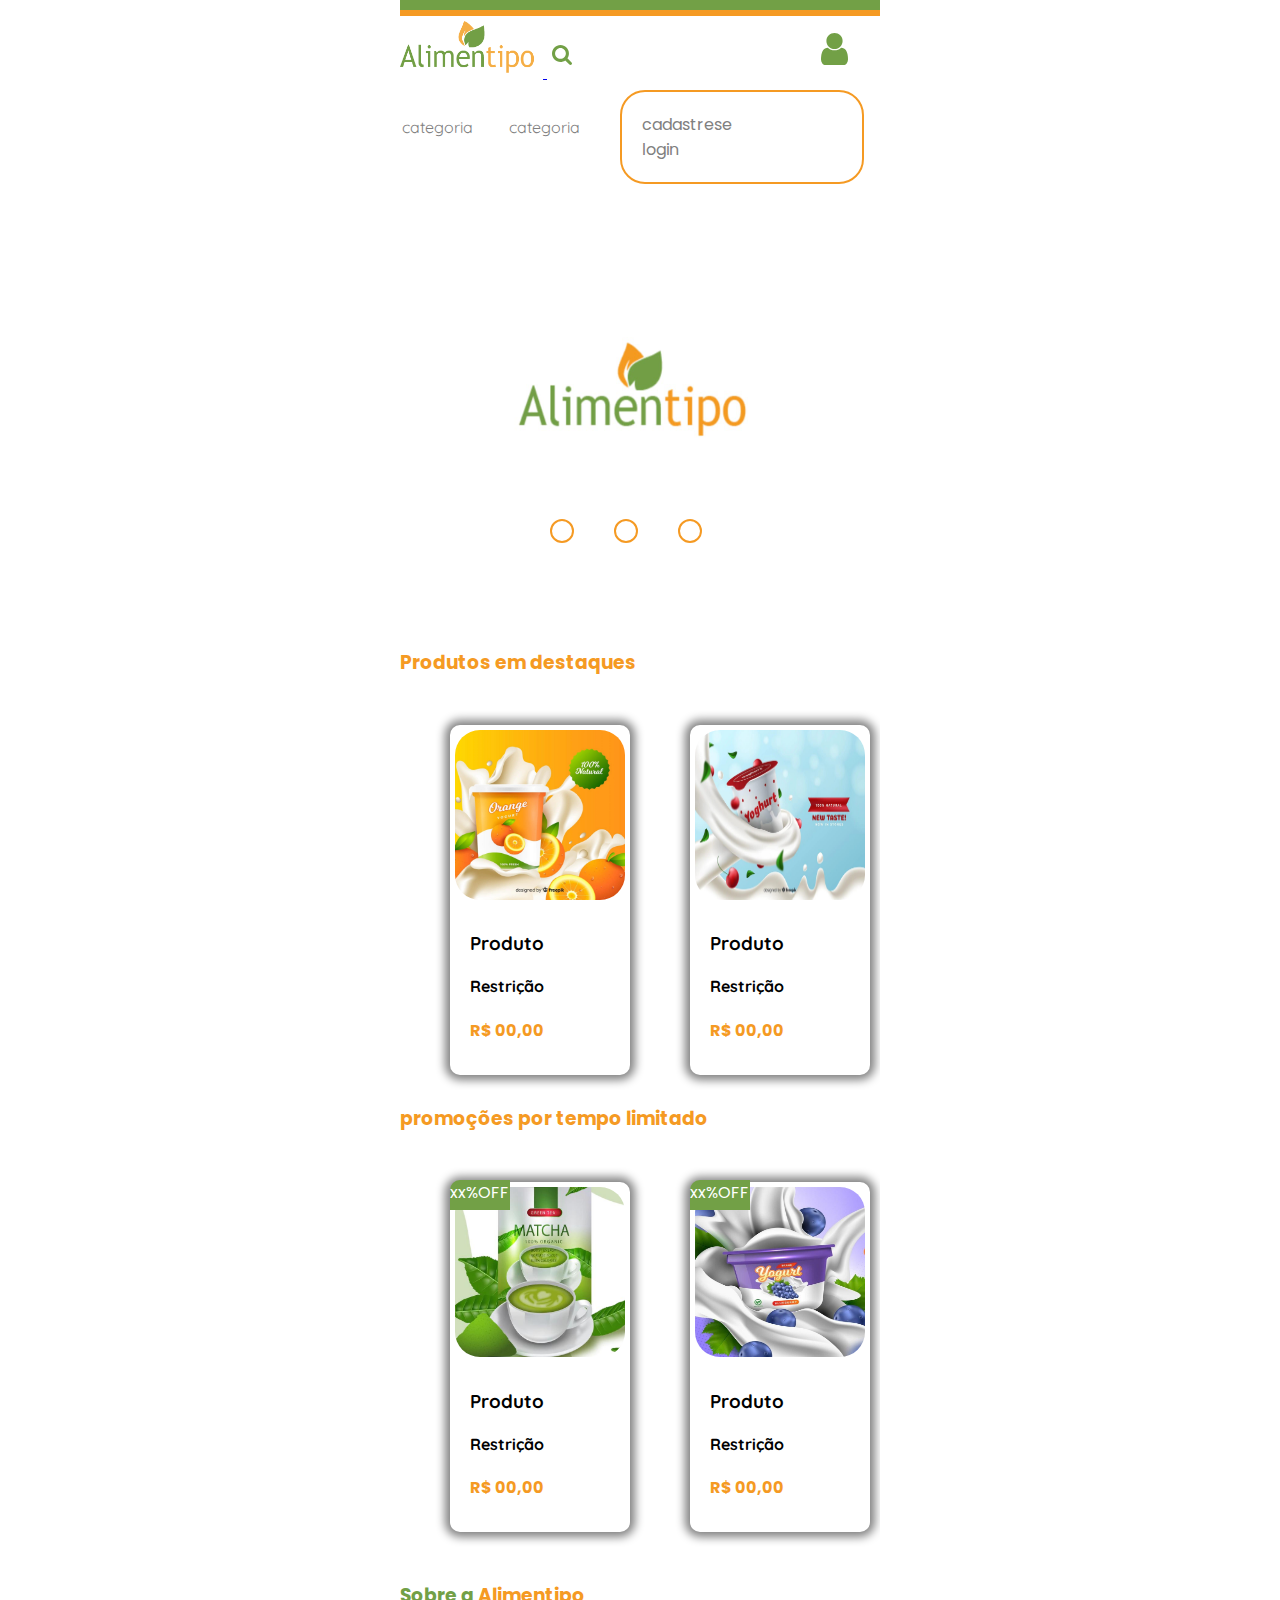
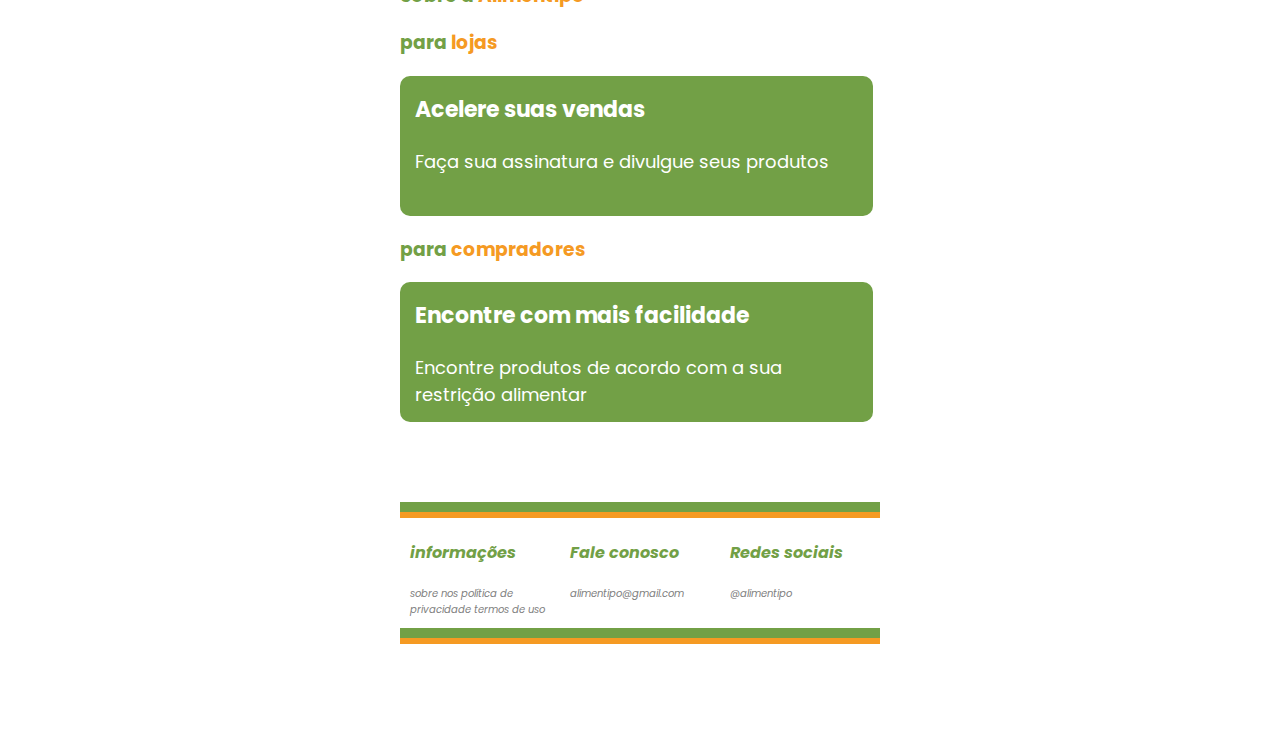
<file: index.html>
<!DOCTYPE html>
<html lang="en">
<head>
        <link rel="preconnect" href="https://fonts.googleapis.com">
        <link rel="preconnect" href="https://fonts.gstatic.com" crossorigin>
        <link href="https://fonts.googleapis.com/css2?family=Quicksand&display=swap" rel="stylesheet">

        <link rel="preconnect" href="https://fonts.googleapis.com">
        <link rel="preconnect" href="https://fonts.gstatic.com" crossorigin>
        <link href="https://fonts.googleapis.com/css2?family=Poppins:wght@500&display=swap" rel="stylesheet">
    <meta charset="UTF-8">
    <meta name="viewport" content="width=device-width, initial-scale=1.0">
    <meta http-equiv="X-UA-Compatible" content="ie=edge">
    <link rel="stylesheet" href="home.css">
    <script src="scrept.js" defer>
    </script>
    <title>Alimentipo</title>
</head>
<body>
    <header>

        <hr>
        <hr>
         <section>

             <a href="/index.html">
                <img src="/Logo_TCA_Atualizado.png">
             </a>
             <img src="lupa.svg">

             <input type="text" name="psc">
             <img src="boneco login.svg" onclick="login()" id="btn1">
             <img src="boneco login.svg" id="btn2">
            



         </section>

         <div class="sli">

             <a href="">
                 
                categoria 

             </a>

             <a href="">
                 
                categoria 

             </a>

             <a href="">
                 
                categoria 

             </a>

             <a href="">
                 
                categoria 

             </a>

         </div>

         <div id="sob-z">
             <a class="log" href="/cadastrese.html">
                 cadastrese 
                
             </a> <br>
             <a class="log" href="login.html"">
                 login

             </a>

         </div>

    </header>

    <main>

        <div class="slider">

            <div class="slides">

                <input type="radio" name="radio-btn" id="radio1">
                <input type="radio" name="radio-btn" id="radio2">
                <input type="radio" name="radio-btn" id="radio3">

                <div class="slide first">

                    <img src="/SLIDE 1.jpeg">

                </div>
                <div class="slide">

                    <img src="/SLIDE 2.jpeg">

                </div>
                <div class="slide">

                    <img src="/SLIDE 3.jpeg">

                </div>

            </div>

            <div class="navigation-bar">

                <label class="manual-btn" for="radio1"></label>
                <label class="manual-btn" for="radio2"></label>
                <label class="manual-btn" for="radio3"></label>

            </div>
                   

        </div>

        <h3 class="h3">
            Produtos em destaques 
            

        </h3>

        
        <section class="sliter">
                
            <div class="compras">
                    <img class="img" src="/dano`nè red.png">

                    <h3> Produto </h3>

                    <h4>  Restrição</h4>

                    <span>

                        R$ 00,00

                    </span>
            </div>
                
            <div class="compras">
                    <img class="img" src="/danone orange.png">

                    <h3> Produto </h3>

                    <h4>  Restrição</h4>

                    <span>

                        R$ 00,00

                    </span>
            </div>
                
            <div class="compras">
                    <img class="img" src="/Cha.png">

                    <h3> Produto </h3>

                    <h4>  Restrição</h4>

                    <span>

                        R$ 00,00

                    </span>
            </div>
                
            <div class="compras">
                    <img class="img" src="/Danone 1.png">

                    <h3> Produto </h3>

                   <h4>   Restrição</h4>

                    <span>

                        R$ 00,00

                    </span>
            </div>

        </section>

        <h3 class="h3">

            promoções por tempo limitado

        </h3>

        
        <section class="sliter">
                
                <div class="compras">
                        <img class="img" src="/Danone 1.png">
                        <div class="imgcor">

                            <p class="off">
                                xx%OFF
                            </p>

                        </div>
    
                        <div class="danone">
                            <h3> Produto </h3>
    
                        <h4>  Restrição</h4>
    
                        <span>
    
                            R$ 00,00
    
                        </span>
                        </div>
                </div>
                    
                <div class="compras">
                        <img class="img" src="/Cha.png">
                        <div class="imgcor">

                            <p class="off">
                                xx%OFF
                            </p>

                        </div>
    
                        <div class="danone">
                            <h3> Produto </h3>
    
                        <h4>  Restrição</h4>
    
                        <span>
    
                            R$ 00,00
    
                        </span>
                        </div>
                </div>
                    
                <div class="compras">
                        <img class="img" src="/dano`nè red.png">
                        <div class="imgcor">

                            <p class="off">
                                xx%OFF
                            </p>

                        </div>
    
                        <div class="danone">
                            <h3> Produto </h3>
    
                        <h4>  Restrição</h4>
    
                        <span>
    
                            R$ 00,00
    
                        </span>
                        </div>
                </div>
                    
                <div class="compras">
                        <img class="img" src="/danone orange.png">
                        <div class="imgcor">

                            <p class="off">
                                xx%OFF
                            </p>

                        </div>
    
                        <div class="danone">
                            <h3> Produto </h3>
    
                        <h4>  Restrição</h4>
    
                        <span>
    
                            R$ 00,00
    
                        </span>
                        </div>
                </div>
    
            </section>
            <h3 class="sobre">
                    Sobre a <span> Alimentipo </span>
            </h3> 

            <h3 class="sobre">
                    para <span> lojas </span>

            </h3>     
            <section>

                <div class="dicas">

                    <h3 class="letra">

                        Acelere suas vendas

                    </h3>
                    <p class="letra">
                            Faça sua assinatura e divulgue seus produtos

                    </p>

                </div>
                <h3 class="sobre">
                    para <span> compradores </span>

                </h3>

                <div class="dicas">

                    <h3 class="letra">

                        Encontre com mais facilidade

                    </h3>
                    <p class="letra">
                        Encontre produtos de acordo com a sua restrição alimentar

                    </p>
                

            </section>
            


    </main>
    <footer class= "top">
        <hr class="green">
        <hr class="orange">

        <address class="um">

            <div class="m">
                
                <h4>
                        informações

                </h4>
                
                <p  class="n">
                        sobre nos
                        política de privacidade
                        termos de uso

                </p>
            
            </div>
            <div class="m">
                
                <h4>
                        Fale conosco

                </h4>
                
                <p  class="n">
                        alimentipo@gmail.com
                </p>
            
            </div>
            <div class="m">
                
                <h4>
                        Redes sociais

                </h4>
                
                <p  class="n">
                        @alimentipo

                </p>
            
            </div>

        </address>

        <hr class="orange">
        <hr class="green">

    </footer>
    
</body>
</html>
</file>
<file: home.css>
body{
    font-family: 'Poppins', sans-serif;
    margin: 0 auto;
    padding: 0 auto;
    width: 480px;
    box-sizing: border-box;
}

body header:first-child hr:first-child {
    border: 5px solid #72A046;
    margin: 0px;
}

body header:first-child hr:nth-child(2) {
    border: 3px solid #F59A23;
    margin: 0px;
}

body header:first-child section:nth-child(3) {
    margin-top: 5px;
}

body header:first-child section:nth-child(3) img:first-child {
    border-width: 0px;
    left: 0px;
    top: 0px;
    height: 57px;
    width: 143px;
    margin: 10=0px;
}

body header:first-child section:nth-child(3) img:nth-child(2) {
    border-width: 0px;
    box-sizing: border-box;
    position: relative;
    top: -13px;
    z-index: 1;
    left: 5px;
    width: 20px;
}

body header:first-child section:nth-child(3) input:nth-child(3){
    border-radius: 25px;
    border: none;
    outline: none;
    font-size: 20px;
    background-image: linear-gradient( #ffffff , #c5c5c5);
    padding-left: 10px;
    position: relative;
    top: -25px;
    left: -30px;
}

body header:first-child div:nth-child(4) {
    margin-top: 30px;
}

body header:first-child div:nth-child(4) a:first-child {
    margin-right: 30px;
    font-family: 'Quicksand', sans-serif;

}

body header:first-child div:nth-child(4) a {
    color: gray;
    border-radius: 7px;
    margin: 0px 2px;
    margin-right: 40px;
    text-decoration: none;
    font-family: 'Quicksand', sans-serif;

}

/*////////////////////////////////////////////////////////////////////////////////////////*/

main img {
    width: 480px;
    height: 300px;
}

.slider {
    margin-top: 10px;
    width: 100vw;
    height: 65vh;
    overflow: hidden;
}

input {
    z-index: 1;
    display: none;
}

.navigation-bar {
    position: relative;
    z-index: 2;
    top: 0px;
    display: flex;
}

label {
    margin: 0px 20px;
}

.manual-btn {
    border: 2px solid #F59A23;
    padding: 10px;
    position: relative;
    border-radius: 25px;
    cursor: pointer;
    top: -310px;
    left: 130px;
}

.manual-btn:hover {
    background-color: #F59A23;
    transition: 0.4s;
}


/*///////////////////*/

.slides {
    display: flex;
    width: 400%;
    height: 100%;
}

.slide {
    width: 25%;
    transition: 0.5s;
}

/*////////////////////////////////*/

#radio1:checked ~ .first {
    margin-left: 0;
}

#radio2:checked ~ .first {
    margin-left: -25%;
}

#radio3:checked ~ .first {
    margin-left: -50%;
}

#radio4:checked ~ .first {
    margin-left: -75%;
}

.h3 {
    color:#F59A23;
    position:relative;
    top: -200px;

}

.compras {
    height: 350px;
    width: 200px;
    background-color: white;
    border-radius: 10px;
    margin: 0px 30px;
    box-shadow:  0px 0px 10px 5px gray;
}

.img {
    margin: 5px;
    width: 170px;
    height: 170px;
    border-radius: 25px;
    background-color: #ddd;
}

.danone {
    position: relative;
    top: -45px;
    
}

.compras h3 ,.compras h4 {
    font-family: 'Quicksand', sans-serif;
}
.compras h3 ,
.compras h4 ,
.compras span {
    margin-left: 20px;
}
.compras span {
    font-weight: bolder;
    color: #F59A23;
}
.sliter{
    padding: 20px;
    display: flex;
    overflow-x: auto;
    position: relative;
    top: -190px;
    
}
.sliter::-webkit-scrollbar {
    width: 0;
}

.h3 {
    color: #F59A23

    
}

.sobre{
   position: relative;
   top: -180px;
   color: #72A046;
}

.sobre span {
    color:  #F59A23;
}

.dicas {
    width: 443px;
    height: 110px;
    background-color: #72A046;
    border-radius: 10px;
    padding: 15px;
    position: relative;
    top:-180px;
}
.dicas h3 {
    font-weight: bolder;
    font-size: 22px;

}

.letra {
    color: white;
    font-size: 18px;
    position: relative;
    top:-20px;
}

footer hr:first-child {
    border: 5px solid #72A046;
    margin: 0px;


}

footer hr:nth-child(2) {
    border: 3px solid #F59A23;
    margin: 0px;

}

.name {
    color:#72A046 ;
}

.um {
    color: #72A046;


}

.um p {
    color: gray;
}

#sob-z{
    position: relative;
    background-color: white;
    border:2px solid #F59A23;
    border-radius: 25px;
    width: 200px;
    padding: 20px;
    left: 220px;
    top: -50px;
}
.sob-z a {
    margin:10px;
    text-transform: none;
    color: #72A046;
}

#btn1 {
    position:relative;
    left: 250px;
    top: -13px;
}

#btn1-z{
display: none;
}

#btn2 {
display: none;
}

#btn2-z {
    position:relative;
    left: 250px;
    top: -13px;
}

.orange {
    border: 5px solid #72A046;
    margin: 0px;
}

.green {
    border: 3px solid #F59A23;
    margin: 0px;

}

.m {
    width: 33%;
    color: #72A046;
    margin-left: 10px;
}
.n {
    color: gray;
    font-size: 10px;
}

.um {
    display: flex;
}

.top {
    position: relative;
    top: -100px;

}

.imgcor {
    background: #72A046;
    width: 60px;
    height: 30px;
    position: relative;
    top: -205px;
    border-radius: 10px 0px 0px 0px;
}
.off {
    color: white;
    position: relative;
    left: -0px;
}

.log {
    color: gray;
    text-decoration:none ;
}
</file>
